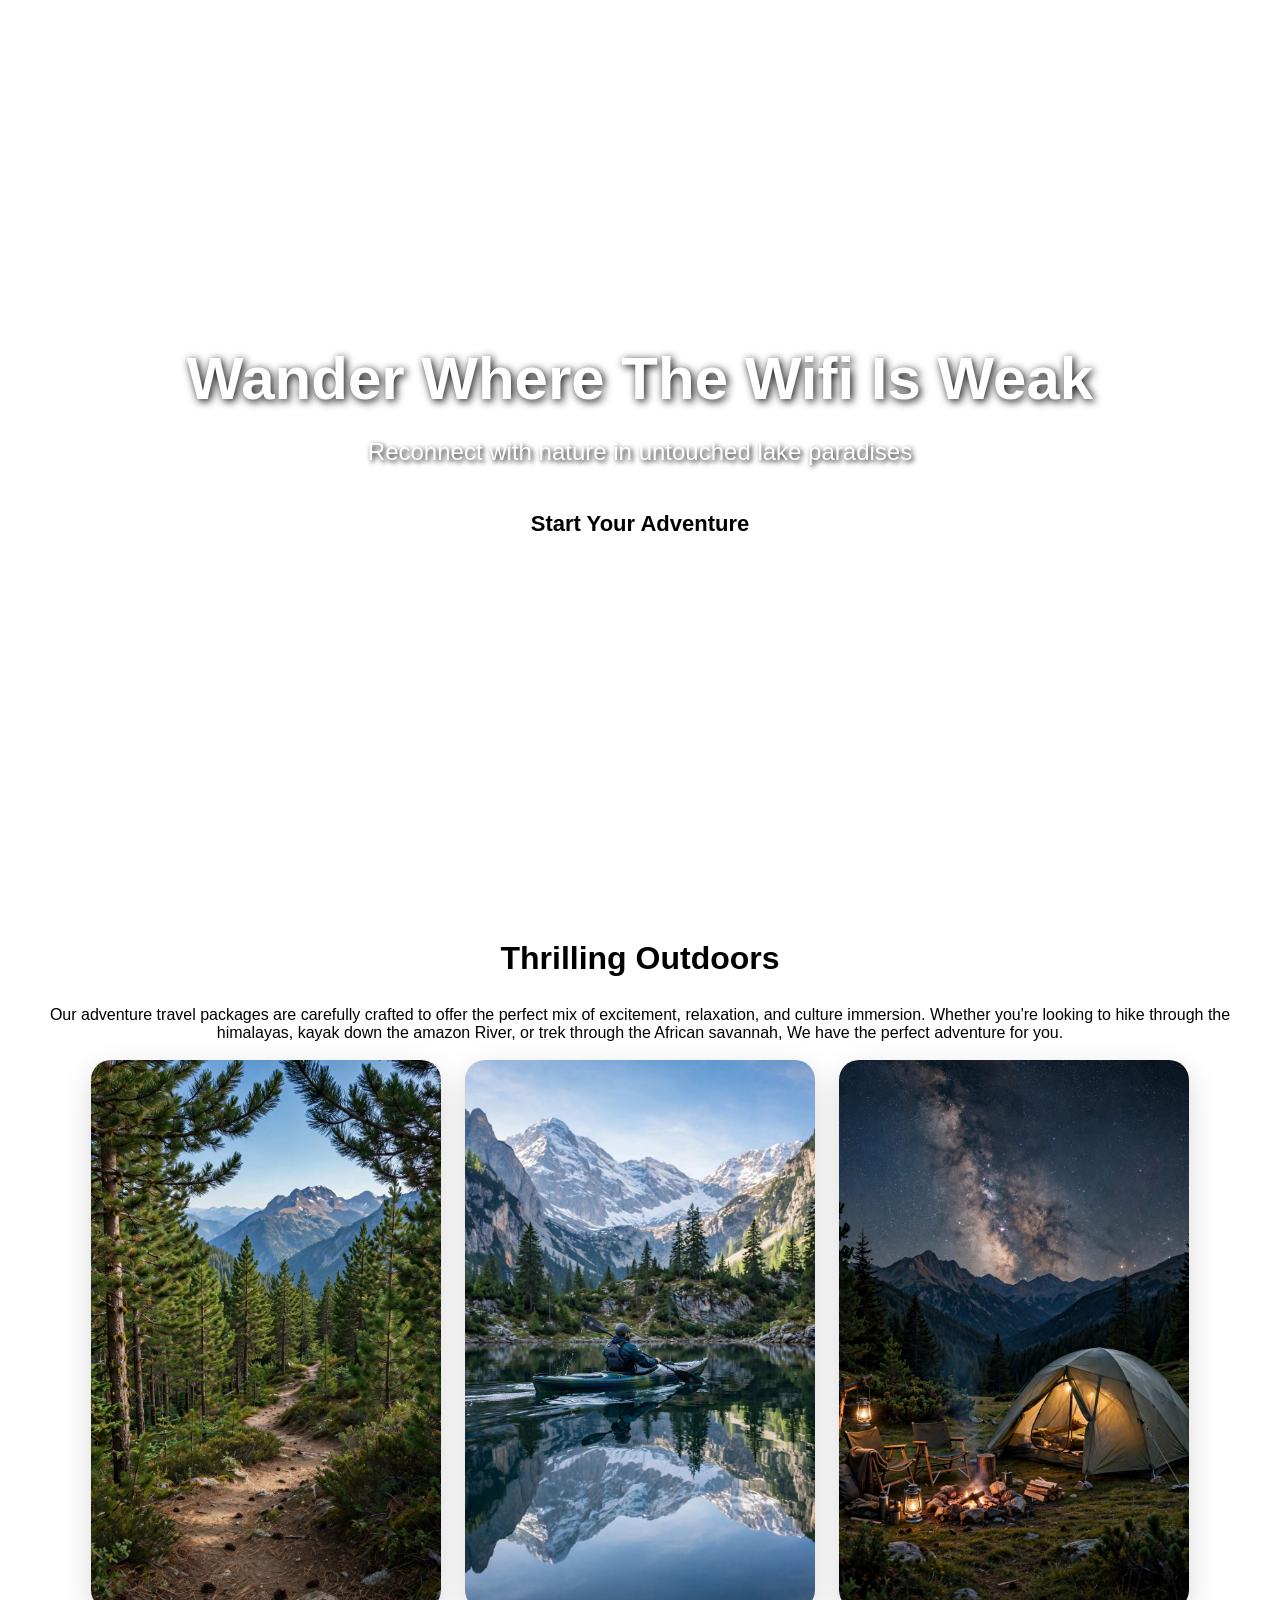
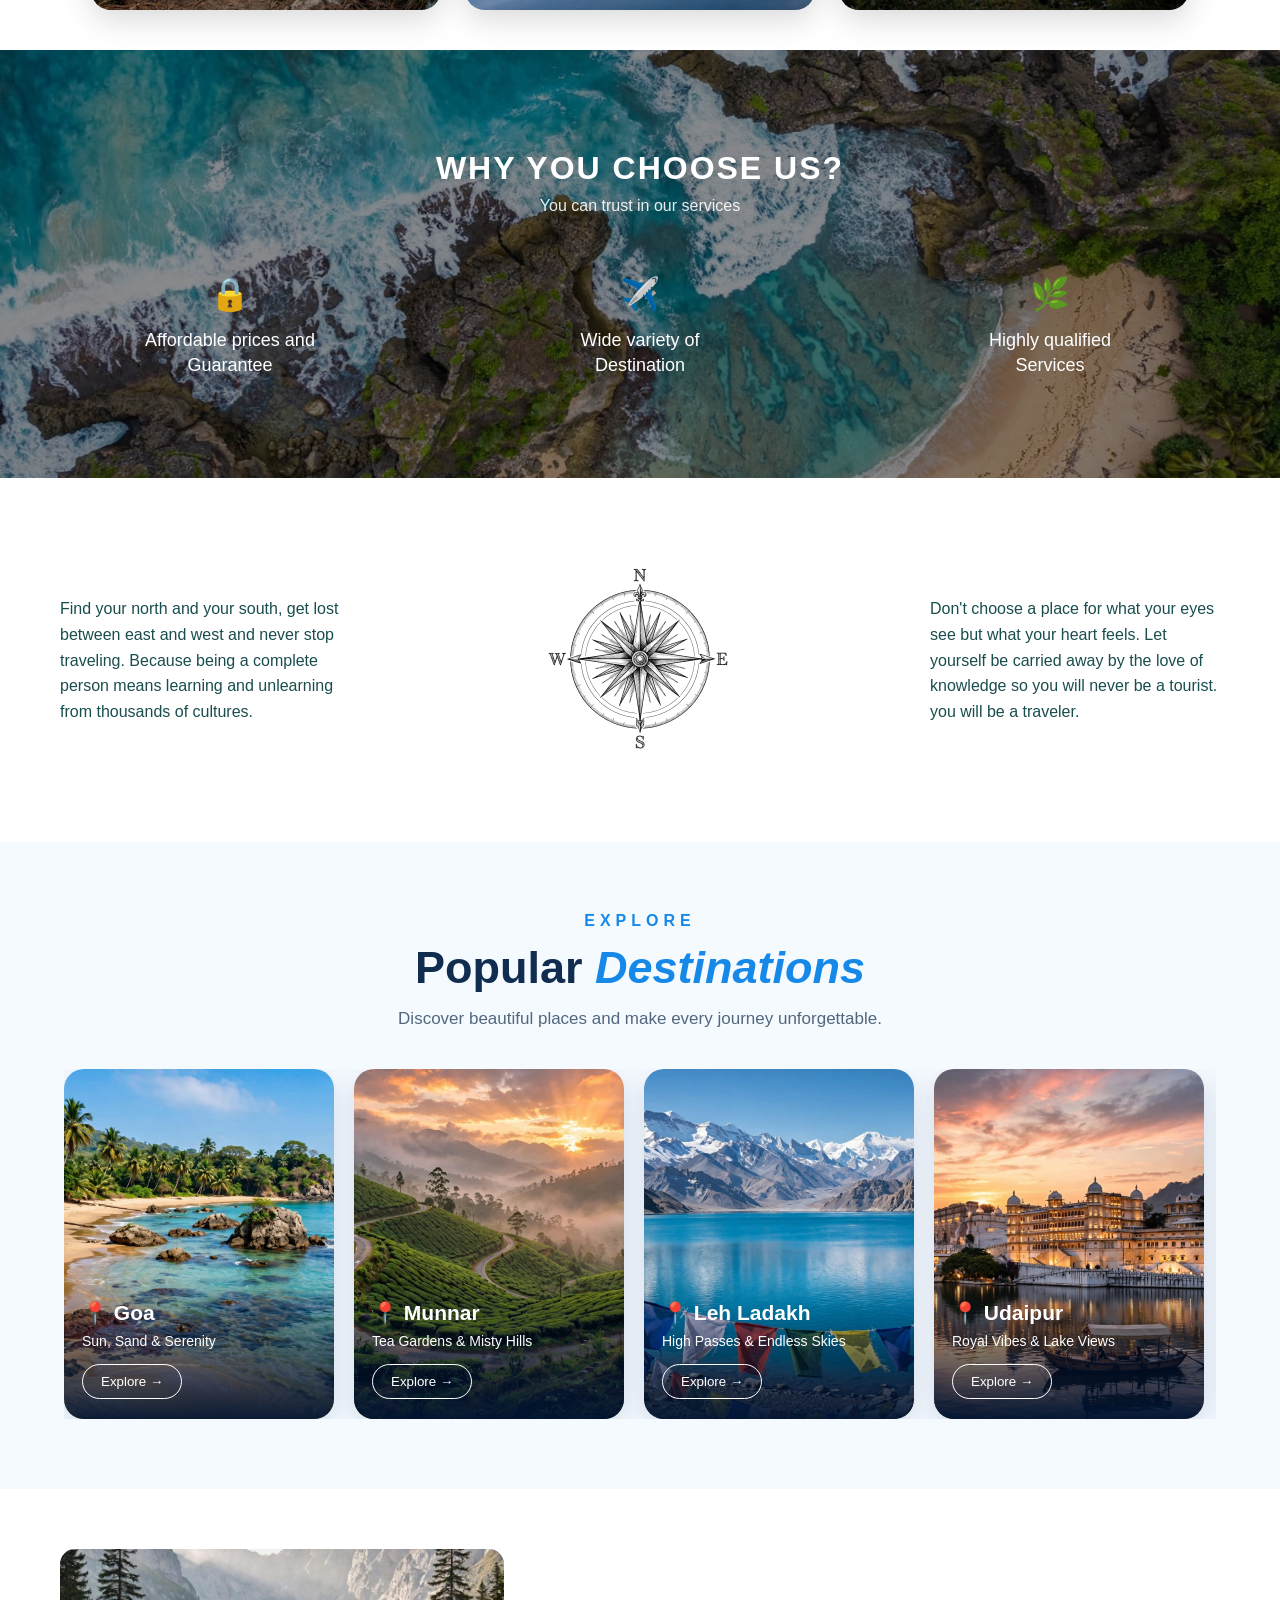
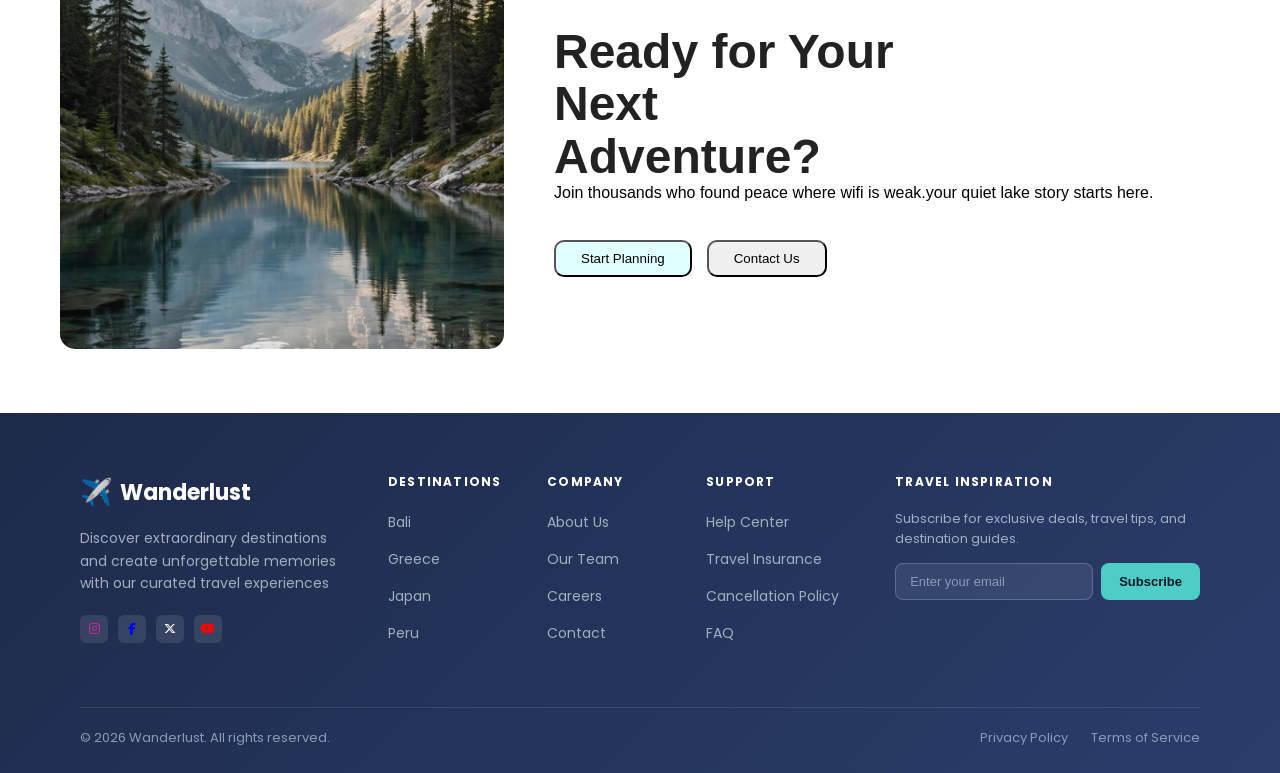
<file: index.html>
<!DOCTYPE html>
<html lang="en">
<head>
    <meta charset="UTF-8">
    <meta name="viewport" content="width=device-width, initial-scale=1.0">
    <title>Document</title>
    <link rel="stylesheet" href="./index.css">
    <link href="https://fonts.googleapis.com/css2?family=Poppins:wght@400;500;600;700&display=swap" rel="stylesheet">
    <link rel="stylesheet" href="https://cdnjs.cloudflare.com/ajax/libs/font-awesome/6.5.0/css/all.min.css">
</head>
<body>
  <!--first page-->
  <section class="hero">
    <nav class="navbar">
    <div class="logo">
    <span>જ⁀➴</span>
    <h1>Wanderlust <br> Travels</h1>
    </div>

    <div class="navlinks">
    <a href="#">Home</a>
    <a href="./project1destination.html">Destination</a>
    <a href="./project1about.html">About</a>
    <a href="./project1blog.html">Blog</a>
    <a href="./project1contact.html">Contact</a>
    </div>

    <div class="navright">
    <span class="search">⌕</span>
    <button>Login</button>
    </div>
    </nav>
    <video autoplay muted loop>
    <source src="./images/travelvideo.mp4">
    </video>
    <div class="herocontent">
    <h1>Wander Where The Wifi Is Weak</h1>
    <p>Reconnect with nature in untouched lake paradises</p>
    <button>Start Your Adventure</button>
    </div>
  </section>

<!--second page-->

    <div class="thrilling-outdoors">
  <h2>Thrilling Outdoors</h2>
  <p style="margin-top: 5px;text-align: center;">Our adventure travel packages are carefully crafted to offer the perfect mix of excitement, relaxation, and culture immersion. Whether you're looking to hike through the himalayas, kayak down the amazon River, or trek through the African savannah, We have the perfect adventure for you.</p>
  <br>
  <div class="cards-wrapper">
    
    <!-- 1 HIKING -->
    <div class="adventure-card">
      <img src="./images/hiking.jpg" alt="Hiking">
      <div class="overlay">
        <h3>Hiking Mountain Trail</h3>
        <p>8km • 4 Hours • Moderate</p>
        <button>View Trail</button>
      </div>
    </div>

    <!-- 2 KAYAKING -->
    <div class="adventure-card">
      <img src="./images/kayaking.jpg" alt="Kayaking">
      <div class="overlay">
        <h3>Kayaking Lake Tour</h3>
        <p>2 Hours • Guided • Equipment Included</p>
        <button>Book Now</button>
      </div>
    </div>

    <!-- 3 CAMPING -->
    <div class="adventure-card">
      <img src="./images/camping.jpg" alt="Camping">
      <div class="overlay">
        <h3>Camping Starry Night</h3>
        <p>Overnight • Campsite • Clear Skies</p>
        <button>Explore</button>
      </div>
    </div>

  </div>
</div>

<!--third page-->

    <section class="why-choose-us">
  <div class="overlay"></div>
  <div class="content">
    <h2>WHY YOU CHOOSE US?</h2>
    <p class="subtitle">You can trust in our services</p>

    <div class="features">
      <div class="feature-box">
        <div class="icon">🔒</div>
        <h3>Affordable prices and Guarantee</h3>
      </div>

      <div class="feature-box">
        <div class="icon">✈️</div>
        <h3>Wide variety of <br> Destination</h3>
      </div>

      <div class="feature-box">
        <div class="icon">🌿</div>
        <h3>Highly qualified <br> Services</h3>
      </div>
    </div>
  </div>
</section>

<!--fourth page-->
<section class="compass-section">
  <div class="compass-text left">
    <p>Find your north and your south, get lost between east and west and never stop traveling. Because being a complete person means learning and unlearning from thousands of cultures.</p>
  </div>

  <div class="compass-center">
    <img src="./images/compas.jpg" alt="compass" class="rotating-compass">
  </div>

  <div class="compass-text right">
    <p>Don't choose a place for what your eyes see but what your heart feels. Let yourself be carried away by the love of knowledge so you will never be a tourist. you will be a traveler.</p>
  </div>
</section>
  
<!--fifth page-->
    <section class="popular-destinations">
  <p class="small-title">EXPLORE</p>

  <h1>Popular <span>Destinations</span></h1>

  <p class="description">
    Discover beautiful places and make every journey
    unforgettable.
  </p>

  <div class="destination-slider">
    <div class="destination-track">

      <div class="destination-card">
        <img src="./images/goa.jpg" alt="Goa Beach">
        <div class="card-content">
          <h2>📍 Goa</h2>
          <p>Sun, Sand & Serenity</p>
          <button>Explore →</button>
        </div>
      </div>

      <div class="destination-card">
        <img src="./images/munnar1.jpg" alt="Munnar Hills">
        <div class="card-content">
          <h2>📍 Munnar</h2>
          <p>Tea Gardens & Misty Hills</p>
          <button>Explore →</button>
        </div>
      </div>

      <div class="destination-card">
        <img src="./images/ladakh.jpg" alt="Leh Ladakh">
        <div class="card-content">
          <h2>📍 Leh Ladakh</h2>
          <p>High Passes & Endless Skies</p>
          <button>Explore →</button>
        </div>
      </div>

      <div class="destination-card">
        <img src="./images/udaipur.jpg" alt="Udaipur">
        <div class="card-content">
          <h2>📍 Udaipur</h2>
          <p>Royal Vibes & Lake Views</p>
          <button>Explore →</button>
        </div>
      </div>

      <div class="destination-card">
        <img src="./images/kerala.jpg" alt="Kerala">
        <div class="card-content">
          <h2>📍 Kerala</h2>
          <p>Backwaters & Beautiful Trails</p>
          <button>Explore →</button>
        </div>
      </div>

      <!-- Duplicate cards-->

      <div class="destination-card">
        <img src="./images/goa.jpg" alt="Goa Beach">
        <div class="card-content">
          <h2>📍 Goa</h2>
          <p>Sun, Sand & Serenity</p>
          <button>Explore →</button>
        </div>
      </div>

      <div class="destination-card">
        <img src="./images/munnar1.jpg" alt="Munnar Hills">
        <div class="card-content">
          <h2>📍 Munnar</h2>
          <p>Tea Gardens & Misty Hills</p>
          <button>Explore →</button>
        </div>
      </div>

      <div class="destination-card">
        <img src="./images/ladakh.jpg" alt="Leh Ladakh">
        <div class="card-content">
          <h2>📍 Leh Ladakh</h2>
          <p>High Passes & Endless Skies</p>
          <button>Explore →</button>
        </div>
      </div>

      <div class="destination-card">
        <img src="./images/udaipur.jpg" alt="Udaipur">
        <div class="card-content">
          <h2>📍 Udaipur</h2>
          <p>Royal Vibes & Lake Views</p>
          <button>Explore →</button>
        </div>
      </div>

      <div class="destination-card">
        <img src="./images/kerala.jpg" alt="Kerala">
        <div class="card-content">
          <h2>📍 Kerala</h2>
          <p>Backwaters & Beautiful Trails</p>
          <button>Explore →</button>
        </div>
      </div>

    </div>
  </div>
</section>


    <!--sixth page-->

    <div class="container">
    <div class="leftimage">
      <img src="./images/ready.jpg">
    </div>
    <div class="rightside">
    <h1>Ready for Your <br> Next <br> Adventure?</h1>
    <p>Join thousands who found peace where wifi is weak.your quiet lake story starts here.</p><br>
    <div class="buttonparent">
    <button style="background-color:lightcyan;padding: 9px 25px;border-radius: 10px;">Start Planning</button>
    <button style="padding: 9px 25px;border-radius: 10px;">Contact Us</button>
    </div>
    </div>
    </div>

<!--footer section-->

      <footer class="wanderlust-footer">
      <div class="footer-container">
    
    <!-- Column 1: Logo & About -->
    <div class="footer-col about-col">
      <div class="footer-logo">
        <span class="logo-icon">✈️</span> Wanderlust
      </div>
      <p class="footer-desc">
        Discover extraordinary destinations and create unforgettable memories with our curated travel experiences
      </p>
      <div class="social-icons">
  <a href="#"><i class="fab fa-instagram"></i></a>
  <a href="#"><i class="fab fa-facebook-f"></i></a>
  <a href="#"><i class="fab fa-x-twitter"></i></a>
  <a href="#"><i class="fab fa-youtube"></i></a>
</div>
    </div>

    <!-- Column 2: Destinations -->
    <div class="footer-col">
      <h4>DESTINATIONS</h4>
      <ul>
        <li><a href="#">Bali</a></li>
        <li><a href="#">Greece</a></li>
        <li><a href="#">Japan</a></li>
        <li><a href="#">Peru</a></li>
      </ul>
    </div>

    <!-- Column 3: Company -->
    <div class="footer-col">
      <h4>COMPANY</h4>
      <ul>
        <li><a href="about.html">About Us</a></li>
        <li><a href="#">Our Team</a></li>
        <li><a href="#">Careers</a></li>
        <li><a href="contact.html">Contact</a></li>
      </ul>
    </div>

    <!-- Column 4: Support -->
    <div class="footer-col">
      <h4>SUPPORT</h4>
      <ul>
        <li><a href="#">Help Center</a></li>
        <li><a href="#">Travel Insurance</a></li>
        <li><a href="#">Cancellation Policy</a></li>
        <li><a href="#">FAQ</a></li>
      </ul>
    </div>

    <!-- Column 5: Travel Inspiration -->
    <div class="footer-col newsletter-col">
      <h4>TRAVEL INSPIRATION</h4>
      <p>Subscribe for exclusive deals, travel tips, and destination guides.</p>
      <div class="subscribe-box">
        <input type="email" placeholder="Enter your email">
        <button type="submit">Subscribe</button>
      </div>
    </div>

  </div>

  <div class="footer-bottom">
    <p>© 2026 Wanderlust. All rights reserved.</p>
    <div class="bottom-links">
      <a href="#">Privacy Policy</a>
      <a href="#">Terms of Service</a>
    </div>
  </div>
</footer>
</body>
</html>
</file>
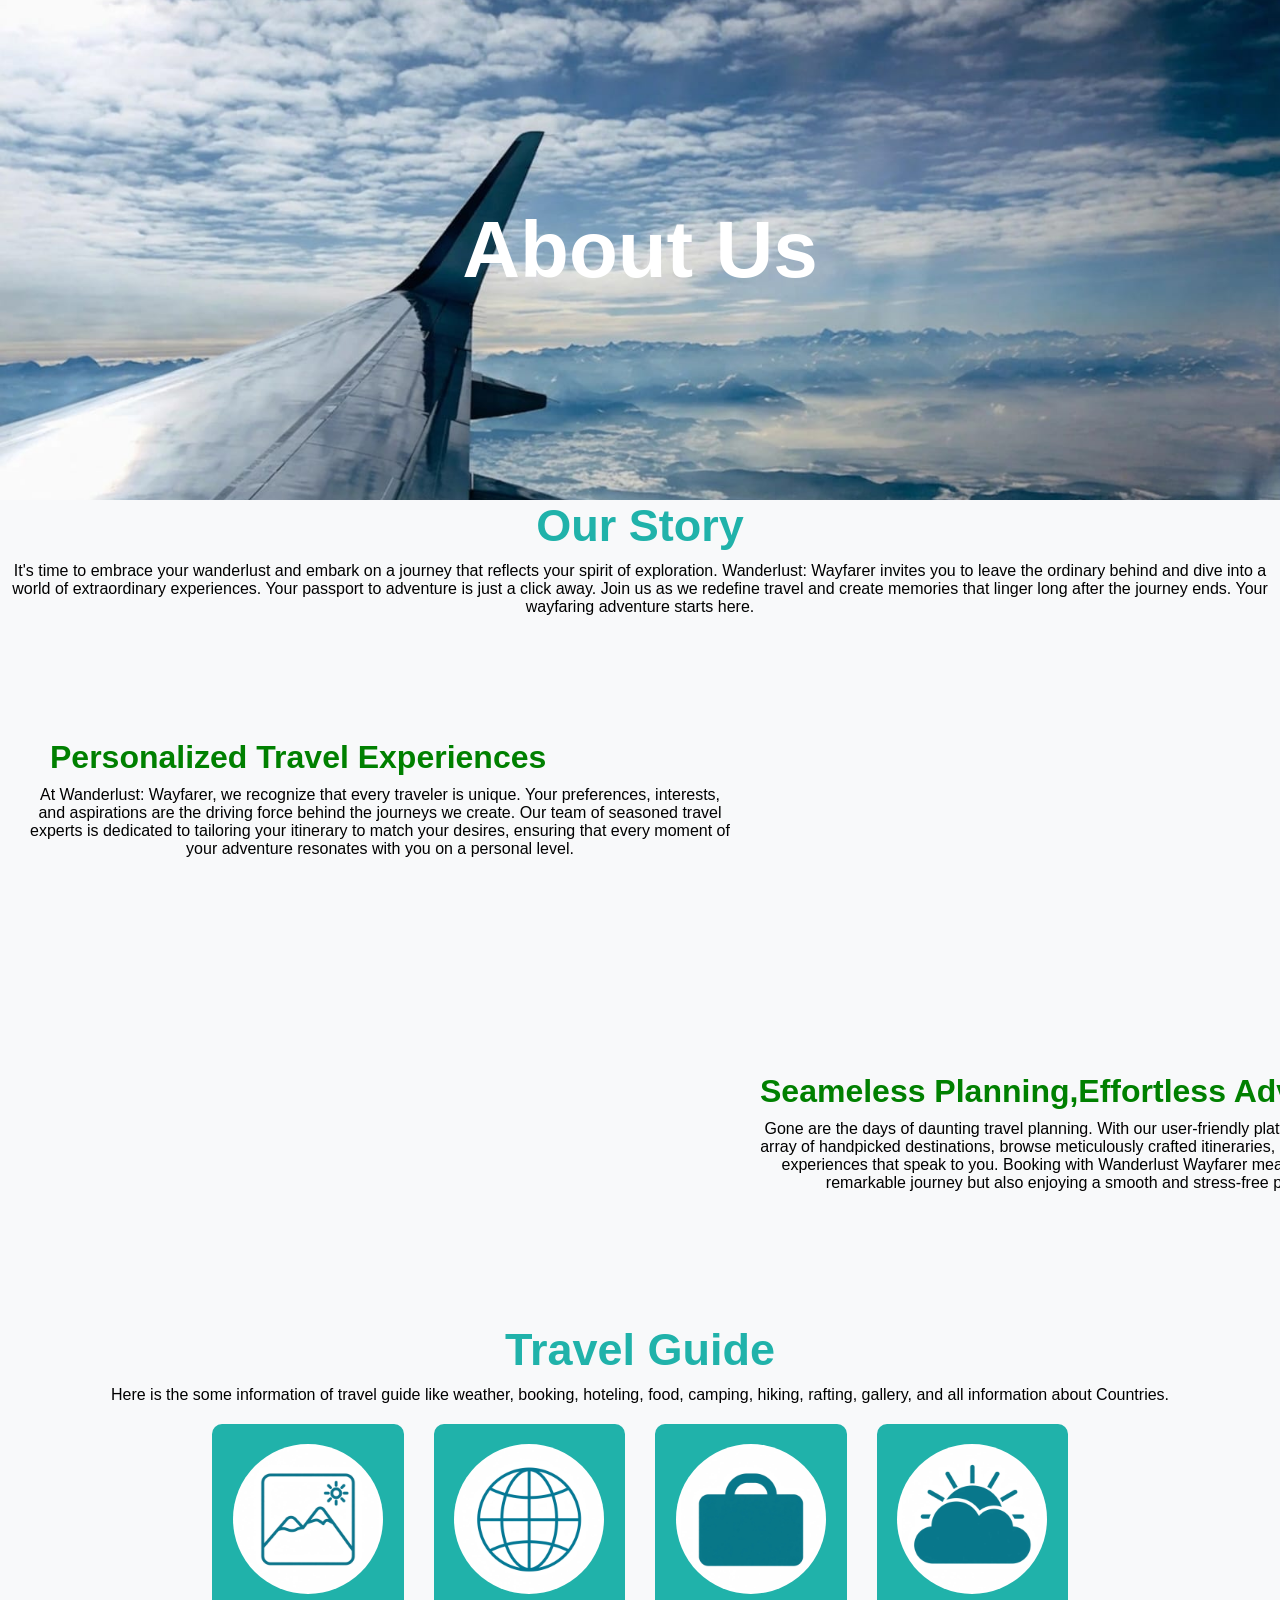
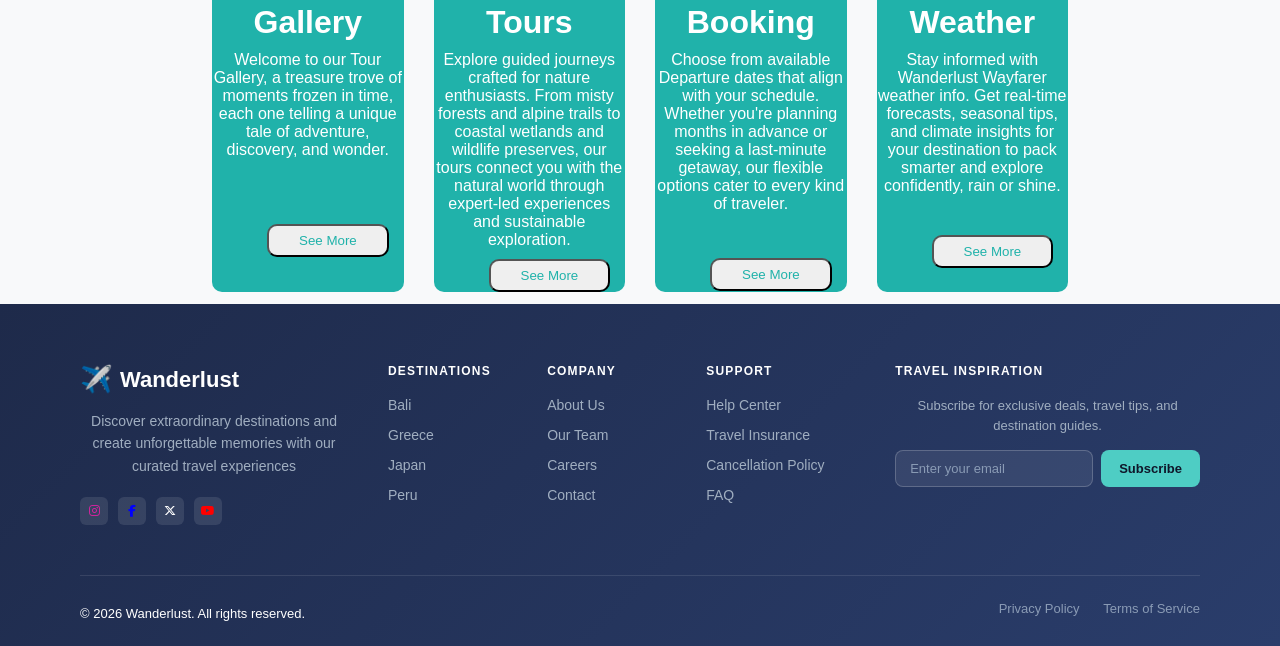
<file: project1about.html>
<!DOCTYPE html>
<html lang="en">
<head>
    <meta charset="UTF-8">
    <meta name="viewport" content="width=device-width, initial-scale=1.0">
    <title>Document</title>
    <link rel="stylesheet" href="./project1about.css">
    <link rel="stylesheet" href="https://cdnjs.cloudflare.com/ajax/libs/font-awesome/6.5.0/css/all.min.css">
</head>
<body>
    


<!--first page-->


    <div class="about">
    <h1 style="font-size: 80px;color: white;">About Us</h1>
    </div>
    
    <div class="about1">
    <h1 style="text-align: center;color: lightseagreen;font-size: 45px;">Our Story</h1>
    <p style="text-align: center;margin-top: 10px;color: black;">It's time to embrace your wanderlust and embark on a journey that reflects your spirit of exploration. Wanderlust: Wayfarer invites you to leave the ordinary behind and dive into a world of extraordinary experiences. Your passport to adventure is just a click away. Join us as we redefine travel and create memories that linger long after the journey ends. Your wayfaring adventure starts here.</p>
    </div>

    <div class="about1img">
    <div class="abouttxt">
    <h1 style="color: green;margin-left: 20px;">Personalized Travel Experiences</h1>
    <p style="color: black;">At Wanderlust: Wayfarer, we recognize that every traveler is unique. Your preferences, interests, and aspirations are the driving force behind the journeys we create. Our team of seasoned travel experts is dedicated to tailoring your itinerary to match your desires, ensuring that every moment of your adventure resonates with you on a personal level.</p>
    </div>
    <div class="image1">
    <video autoplay muted loop style="width: 700px;height: 300px;">
    <source src="./images/about1v.mp4">
    </video>
    </div>

    <div class="image2">
    <video autoplay muted loop style="width: 700px;height: 300px;">
    <source src="./images/about2v.mp4">
    </video>
    </div>
    <div class="abouttxt">
    <h1 style="color: green;">Seameless Planning,Effortless Adventure</h1>
    <p style="color: black;">Gone are the days of daunting travel planning. With our user-friendly platform, you can explore an array of handpicked destinations, browse meticulously crafted itineraries, and effortlessly select the experiences that speak to you. Booking with Wanderlust Wayfarer means not only securing a remarkable journey but also enjoying a smooth and stress-free planning process</p>
    </div>
    </div>
<!--page 2-->
    <div class="travel">
    <h1 style="text-align: center;color:lightseagreen;font-size: 45px;">Travel Guide</h1>
    <p style="text-align: center;color: black;">Here is the some information of travel guide like weather, booking, hoteling, food, camping, hiking, rafting, gallery, and all information about Countries.</p>
    <div class="boxes">
    <div class="box1">
    <div class="box1img"></div>
    <div class="box1content">   
    <h1>Gallery</h1>
    <p>Welcome to our Tour Gallery, a treasure trove of moments frozen in time, each one telling a unique tale of adventure, discovery, and wonder.</p>
    <button style="margin-top: 65px;">See More</button>
    </div>
    </div>
    <div class="box2">
    <div class="box2img"></div>
    <h1>Tours</h1>
    <p>Explore guided journeys crafted for nature enthusiasts. From misty forests and alpine trails to coastal wetlands and wildlife preserves, our tours connect you with the natural world through expert-led experiences and sustainable exploration.</p>
    <button style="margin-top: 10px;">See More</button>
    </div>
    <div class="box3">
    <div class="box3img"></div>
    <h1>Booking</h1>
    <p>Choose from available Departure dates that align with your schedule. Whether you're planning months in advance or seeking a last-minute getaway, our flexible options cater to every kind of traveler.</p>
    <button style="margin-top: 45px;">See More</button>
    </div>
    <div class="box4">
    <div class="box4img"></div>
    <h1>Weather</h1>
    <p>Stay informed with Wanderlust Wayfarer weather info. Get real-time forecasts, seasonal tips, and climate insights for your destination to pack smarter and explore confidently, rain or shine.</p>
    <button style="margin-top: 40px;">See More</button>
    </div>
    </div>
    </div>


<!--footer section-->

    <footer class="wanderlust-footer">
  <div class="footer-container">
    
    <!-- Column 1: Logo & About -->
    <div class="footer-col about-col">
      <div class="footer-logo">
        <span class="logo-icon">✈️</span> Wanderlust
      </div>
      <p class="footer-desc">
        Discover extraordinary destinations and create unforgettable memories with our curated travel experiences
      </p>
      <div class="social-icons">
  <a href="#"><i class="fab fa-instagram"></i></a>
  <a href="#"><i class="fab fa-facebook-f"></i></a>
  <a href="#"><i class="fab fa-x-twitter"></i></a>
  <a href="#"><i class="fab fa-youtube"></i></a>
</div>
    </div>

    <!-- Column 2: Destinations -->
    <div class="footer-col">
      <h4>DESTINATIONS</h4>
      <ul>
        <li><a href="#">Bali</a></li>
        <li><a href="#">Greece</a></li>
        <li><a href="#">Japan</a></li>
        <li><a href="#">Peru</a></li>
      </ul>
    </div>

    <!-- Column 3: Company -->
    <div class="footer-col">
      <h4>COMPANY</h4>
      <ul>
        <li><a href="about.html">About Us</a></li>
        <li><a href="#">Our Team</a></li>
        <li><a href="#">Careers</a></li>
        <li><a href="contact.html">Contact</a></li>
      </ul>
    </div>

    <!-- Column 4: Support -->
    <div class="footer-col">
      <h4>SUPPORT</h4>
      <ul>
        <li><a href="#">Help Center</a></li>
        <li><a href="#">Travel Insurance</a></li>
        <li><a href="#">Cancellation Policy</a></li>
        <li><a href="#">FAQ</a></li>
      </ul>
    </div>

    <!-- Column 5: Travel Inspiration -->
    <div class="footer-col newsletter-col">
      <h4>TRAVEL INSPIRATION</h4>
      <p>Subscribe for exclusive deals, travel tips, and destination guides.</p>
      <div class="subscribe-box">
        <input type="email" placeholder="Enter your email">
        <button type="submit">Subscribe</button>
      </div>
    </div>

  </div>

  <div class="footer-bottom">
    <p>© 2026 Wanderlust. All rights reserved.</p>
    <div class="bottom-links">
      <a href="#">Privacy Policy</a>
      <a href="#">Terms of Service</a>
    </div>
  </div>
</footer>

   </body>
   </html>
</file>
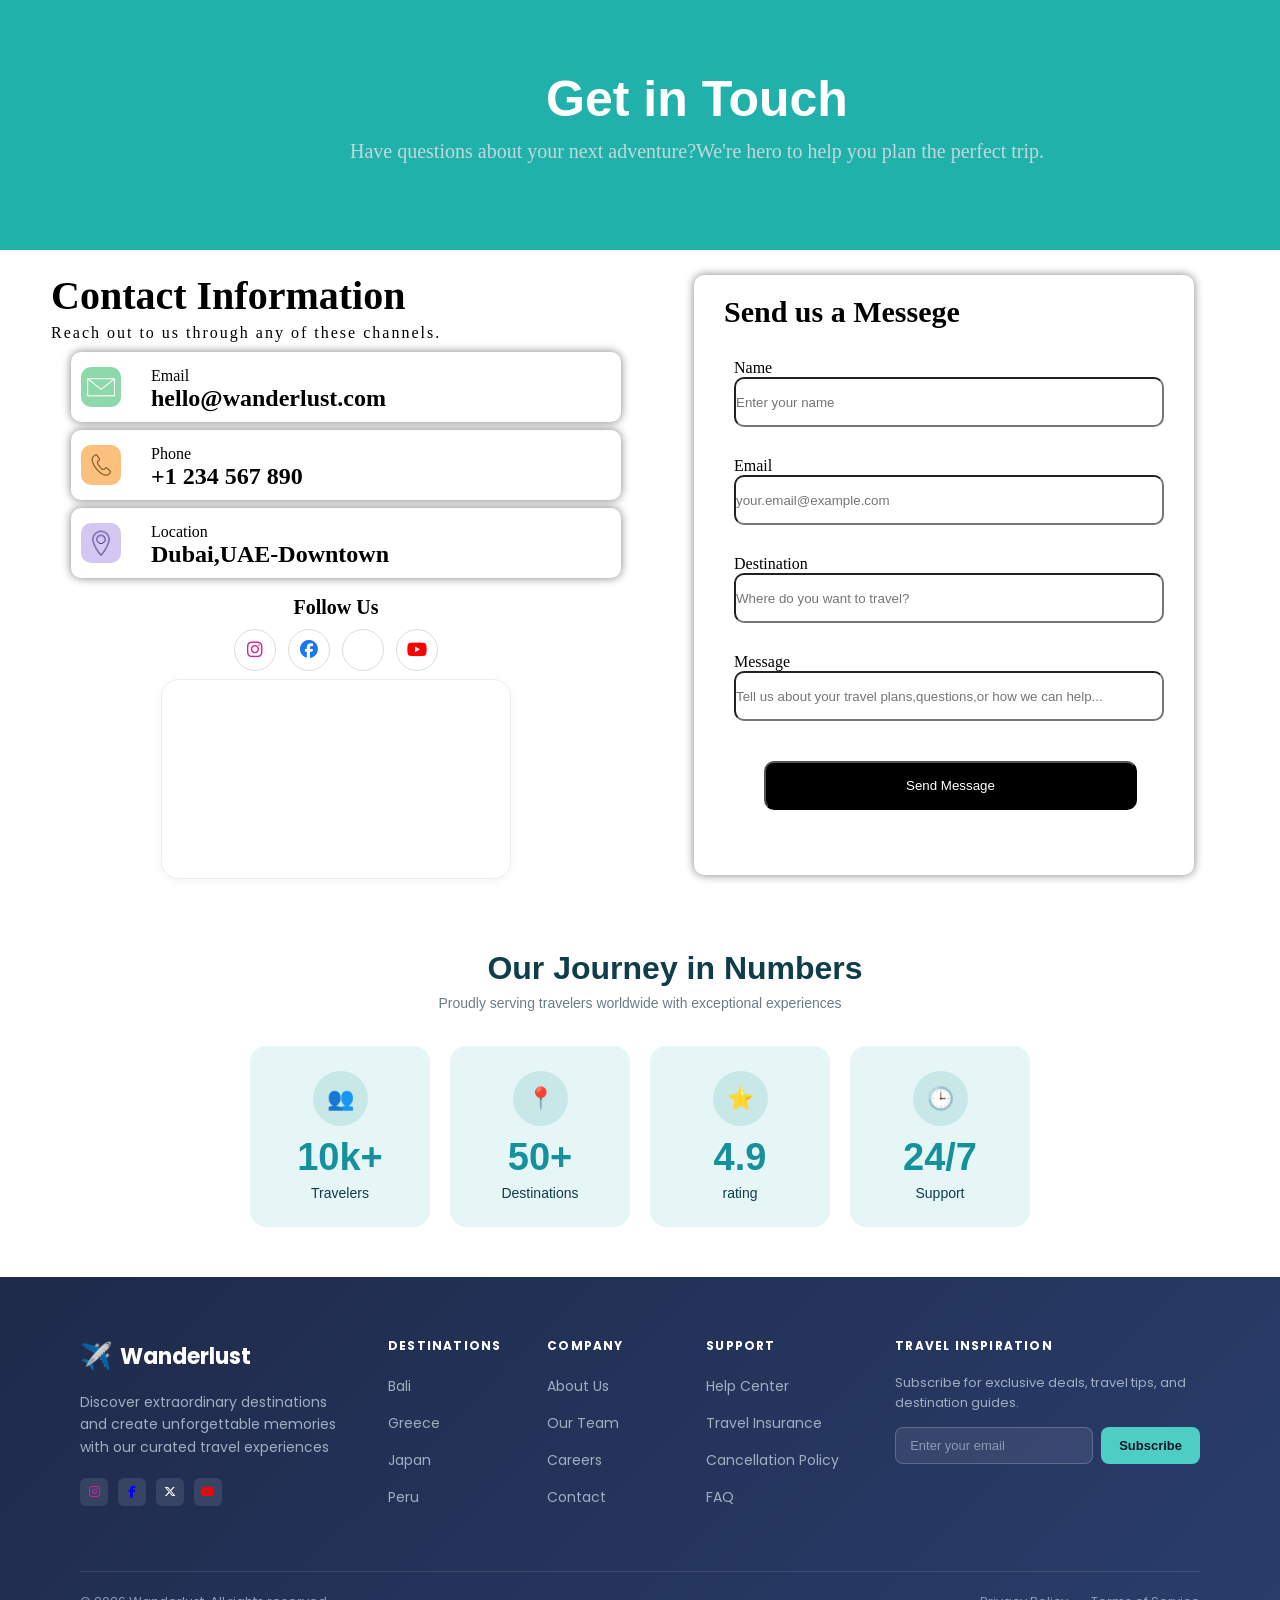
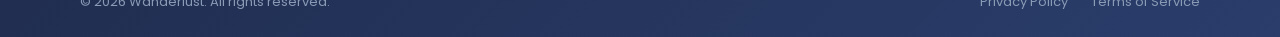
<file: project1contact.html>
<!DOCTYPE html>
<html lang="en">
<head>
    <meta charset="UTF-8">
    <meta name="viewport" content="width=device-width, initial-scale=1.0">
    <title>Document</title>
    <link rel="stylesheet" href="./project1contact.css">
    <link href="https://fonts.googleapis.com/css2?family=Poppins:wght@400;500;600;700&display=swap" rel="stylesheet">
    <link rel="stylesheet" href="https://cdnjs.cloudflare.com/ajax/libs/font-awesome/6.5.0/css/all.min.css">
</head>
<body>
    <!--first page-->
    <div class="firstbox">
      <div class="content">
      <h1>Get in Touch</h1>
      <p>Have questions about your next adventure?We're hero to help you plan the perfect trip.</p>
    </div>
    </div>
    <div id="container4" class="container4">
    <div class="intro">
    <h1 style="font-size: 40px;">Contact Information</h1>
    <p style="margin-left: 0;margin-top: 5px;letter-spacing: 2px;">Reach out to us through any of these channels.</p>
    <div class="left">
    <div class="email">
    <div class="emailimg">
    <p style="margin-top: 15px;">Email</p>
    <h2>hello@wanderlust.com</h2>
    </div>
    </div>
    <div class="phone">
    <div class="phoneimg">
    <p style="margin-top: 15px;">Phone</p>
    <h2 style="white-space: nowrap;">+1 234 567 890</h2>
    </div>
    </div>
    <div class="location">
    <div class="locationimg">
    <p style="margin-top: 15px;">Location</p>
    <h2 style="white-space: nowrap;">Dubai,UAE-Downtown</h2>
    </div>
    </div>  
    <div class="follow">
    <h3>Follow Us</h3>
    <div class="socialicons">
    <a href="https://instagram.com"target="_blank"><i class="fab fa-instagram"></i></a>
    <a href="https://facebook.com"target="_blank"><i class="fab fa-facebook"></i></a>
    <a href="#" target="_blank"><i class="fab fa-x-twitter"></i></a>
    <a href="#" target="_blank" style="color: red;"><i class="fab fa-youtube"></i></a>
    </div>
    </div>
    <div class="map-box">
    <iframe src="https://www.google.com/maps/embed?pb=!1m18!1m12!1m3!1d3609.456!2d55.2708!3d25.2048!2m3!1f0!2f0!3f0!3m2!1i1024!2i768!4f13.1!3m3!1m2!1s0x3e5f43348a67e24b%3A0xff45e502e1ceb7e2!2sDowntown%20Dubai%20-%20Dubai!5e0!3m2!1sen!2sae!4v1700000000000" width="100%" height="220" style="border:0; border-radius:12px;" allowfullscreen="" loading="lazy" referrerpolicy="no-referrer-when-downgrade"></iframe>
    </div>
    </div>
    </div>
    <div class="contact">
    <h3 style="font-size: 30px;margin-top: 20px;margin-left: 30px;">Send us a Messege</h3>
    <label for="uname">Name</label><br>
    <input type="text" id="uname" name="uname" placeholder="Enter your name"><br>
    <label for="ename">Email</label><br>
    <input type="text" id="ename" name="ename" placeholder="your.email@example.com"><br>
    <label for="ename">Destination</label><br>
    <input type="text" id="ename" name="ename" placeholder="Where do you want to travel?"><br>
    <label for="ename">Message</label><br>
    <input type="text" id="ename" name="ename" placeholder="Tell us about your travel plans,questions,or how we can help..."><br>
    <button style="padding:15px 140px;border-radius: 10px;background-color: black;color: white;cursor: pointer;">Send Message</button>
    </div>
    </div>
<!--page 2-->
    <section class="journey-numbers">
  <h2>Our Journey in Numbers</h2>
  <p class="subtitle">Proudly serving travelers worldwide with exceptional experiences</p>

  <div class="numbers-container">
    <div class="number-box">
      <div class="icon-circle">👥</div>
      <h3>10k+</h3>
      <span>Travelers</span>
    </div>

    <div class="number-box">
      <div class="icon-circle">📍</div>
      <h3>50+</h3>
      <span>Destinations</span>
    </div>

    <div class="number-box">
      <div class="icon-circle">⭐</div>
      <h3>4.9</h3>
      <span>rating</span>
    </div>

    <div class="number-box">
      <div class="icon-circle">🕒</div>
      <h3>24/7</h3>
      <span>Support</span>
    </div>
  </div>
</section>
    
<!--footer section-->

    <footer class="wanderlust-footer">
    <div class="footer-container">
    
    <!-- Column 1: Logo & About -->
    <div class="footer-col about-col">
      <div class="footer-logo">
        <span class="logo-icon">✈️</span> Wanderlust
      </div>
      <p class="footer-desc">
        Discover extraordinary destinations and create unforgettable memories with our curated travel experiences
      </p>
      <div class="social-icons">
  <a href="#"><i class="fab fa-instagram"></i></a>
  <a href="#"><i class="fab fa-facebook-f"></i></a>
  <a href="#"><i class="fab fa-x-twitter"></i></a>
  <a href="#"><i class="fab fa-youtube"></i></a>
</div>
    </div>

    <!-- Column 2: Destinations -->
    <div class="footer-col">
      <h4>DESTINATIONS</h4>
      <ul>
        <li><a href="#">Bali</a></li>
        <li><a href="#">Greece</a></li>
        <li><a href="#">Japan</a></li>
        <li><a href="#">Peru</a></li>
      </ul>
    </div>

    <!-- Column 3: Company -->
    <div class="footer-col">
      <h4>COMPANY</h4>
      <ul>
        <li><a href="about.html">About Us</a></li>
        <li><a href="#">Our Team</a></li>
        <li><a href="#">Careers</a></li>
        <li><a href="contact.html">Contact</a></li>
      </ul>
    </div>

    <!-- Column 4: Support -->
    <div class="footer-col">
      <h4>SUPPORT</h4>
      <ul>
        <li><a href="#">Help Center</a></li>
        <li><a href="#">Travel Insurance</a></li>
        <li><a href="#">Cancellation Policy</a></li>
        <li><a href="#">FAQ</a></li>
      </ul>
    </div>

    <!-- Column 5: Travel Inspiration -->
    <div class="footer-col newsletter-col">
      <h4>TRAVEL INSPIRATION</h4>
      <p>Subscribe for exclusive deals, travel tips, and destination guides.</p>
      <div class="subscribe-box">
        <input type="email" placeholder="Enter your email">
        <button type="submit">Subscribe</button>
      </div>
    </div>

  </div>

  <div class="footer-bottom">
    <p>© 2026 Wanderlust. All rights reserved.</p>
    <div class="bottom-links">
      <a href="#">Privacy Policy</a>
      <a href="#">Terms of Service</a>
    </div>
  </div>
</footer>
</body>
</html>
</file>
<file: index.css>
*{
    margin: 0;
    padding: 0;
    box-sizing: border-box;
}
body {
    font-family: Arial, sans-serif;
}
.hero {
    position: relative;
    width: 100%;
    height: 100vh;
    overflow: hidden;
}
.hero video {
    width: 100%;
    height: 100%;
    object-fit: cover;
}
.navbar {
    position:fixed;
    top:0;
    left: 3%;
    width: 94%;
    z-index: 1000;

    display: flex;
    align-items: center;
    justify-content: space-between;

    padding: 8px 35px;

    background: rgba(255, 255, 255, 0.25);
    backdrop-filter: blur(10px);

    border: 1px solid rgba(255, 255, 255, 0.5);
    border-radius: 15px;
}
.logo {
    display: flex;
    align-items: center;
    gap: 10px;
    color: white;
    background: transparent;
    flex-shrink: 0;
   
}
.logo span {
    position: static;
    margin: 0;
    padding: 0;
    font-size: 40px;
    background: transparent;
}
.navlinks {
    display: flex;
    gap: 25px;
}
.navlinks a {
    color: white;
    text-decoration: none;
    font-size: 17px;
    font-weight: bold;
}
.navright {
    display: flex;
    align-items: center;
    gap: 20px;
}
.search {
    color: white;
    font-size: 35px;
    background: transparent;
}
.navright button {
    padding: 12px 28px;
    border: 1px solid white;
    border-radius: 25px;
    background: transparent;
    color: white;
    font-size: 16px;
}
.herocontent {
    position: absolute;
    top: 50%;
    left: 50%;

    transform: translate(-50%, -50%);

    text-align: center;
    color: white;
    z-index: 5;
    width: 90%;
}
.herocontent h1 {
    font-size: 60px;
    font-weight: bold;
    text-shadow: 2px 2px 8px black;
}
.herocontent p {
    font-size: 24px;
    margin: 25px 0;
    text-shadow: 2px 2px 5px black;
}
.herocontent button {
    padding: 20px 80px;
    border: none;
    border-radius: 20px;
    background: white;
    color: black;
    font-size: 22px;
    font-weight: bold;
    cursor: pointer;
}


@media (max-width: 768px) {
  .navright, .search {
    display: none ;
  }
  .navbar {
    flex-direction: column ;
    align-items: flex-start ;
    padding: 10px 15px ;
    height: auto ;
    gap: 8px;
  }
  .logo {
    width: 100% ;
  }
  .navlinks {
    width: 100% ;
    display: flex ;
    justify-content:flex-start ;
    gap:0px ;
  }
  .navlinks a {
    font-size: 13px ;
    white-space: nowrap ;
  }
}

@media (max-width: 480px) {
  .navlinks a {
    font-size: 11px ;
  }
  .logo h1 {
    font-size: 18px ;
  }
}

.thrilling-outdoors{
  padding:40px;
  font-family: sans-serif;
  display: flex;
  flex-direction: column;
  align-items: center;

}
.thrilling-outdoors h2{
  font-size:32px;
  margin-bottom:24px;
  font-weight:700;
}

.cards-wrapper{
  display:flex;
  gap:24px;
  flex-wrap:wrap;
}

.adventure-card{
  position:relative;
  width:350px;
  height:550px; 
  border-radius:20px;
  overflow:hidden;
  cursor:pointer;
  box-shadow: 0 10px 30px rgba(0,0,0,0.15);
}

.adventure-card img{
  width:100%;
  height:100%;
  object-fit:cover;
  transition: transform 0.5s ease;
}


.adventure-card .overlay{
  position:absolute;
  bottom:0;
  left:0;
  width:100%;
  height:100%;
  background: linear-gradient(to top, rgba(0,0,0,0.85) 0%, rgba(0,0,0,0.2) 60%, transparent 100%);
  color:white;
  padding:24px;
  display:flex;
  flex-direction:column;
  justify-content:flex-end;
  opacity:0;
  transform: translateY(30px);
  transition: all 0.4s ease;
}

.adventure-card .overlay h3{
  font-size:22px;
  margin-bottom:8px;
}
.adventure-card .overlay p{
  font-size:14px;
  opacity:0.9;
  margin-bottom:16px;
}
.adventure-card .overlay button{
  width:fit-content;
  padding:8px 18px;
  border:none;
  border-radius:20px;
  background:white;
  color:black;
  font-weight:600;
  cursor:pointer;
}

.adventure-card:hover .overlay{
  opacity:1;
  transform: translateY(0);
}
.adventure-card:hover img{
  transform: scale(1.1);
}
.container{
    display: flex;
    align-items: center;
    gap: 50px;
    padding: 60px;
}
.leftimage{
  width: 40%;

}
.leftimage img{
     width: 100%;
     height: 400px;
     object-fit: cover;
     border-radius: 15px;
}
.rightside{
  width: 60%;
}
.rightside h1{
  font-size: 48px;
  color: #222;
  line-height: 1.1;
}
.buttonparent{
  display: flex;
  gap: 15px;
  margin-top: 20px;
}
nav{
    width: 100%;
    background-color:rgba(0,0,0,0.3);
    padding: 20px;
    position: absolute;
    top: 0;
    left: 0;
    display: flex;
    flex-direction: row;
    justify-content: right;
    /*align-items: right;*/
    /*position: sticky;
    top: 0;*/
}
nav a{
    text-decoration: none;
    color:black;
    margin-left: 40px;
    margin-top: 10px;
}
nav span{
    color: white;
    padding:7px 15px;
    border-radius: 10px;
    background-color: lightseagreen;
    margin-left: 50px;
    cursor: pointer;
}
nav h2{
    color:#E6F7FF;
    font-family: Arial, Helvetica, sans-serif;
    position: absolute;
    margin-right: 1200px;
    /*position: static;*/
    margin-right:1190px;
    white-space: nowrap;
    
}

.container button:hover{
    cursor: pointer;
}
nav a:hover{
    border-bottom: 3px solid black;
}

.popular-destinations {
  padding: 70px 5%;
  text-align: center;
  background: #f5faff;
  overflow: hidden;
}

.small-title {
  color: #1688e8;
  font-weight: bold;
  letter-spacing: 5px;
  margin-bottom: 12px;
}

.popular-destinations h1 {
  font-size: 45px;
  color: #102d50;
  margin-bottom: 15px;
}

.popular-destinations h1 span {
  color: #1688e8;
  font-style: italic;
}

.description {
  color: #52677e;
  font-size: 17px;
  margin-bottom: 40px;
}

.destination-slider {
  width: 100%;
  overflow: hidden;
}

.destination-track {
  display: flex;
  gap: 20px;
  width: max-content;
  animation: slide 35s linear infinite;
}

.destination-slider:hover .destination-track {
  animation-play-state: paused;
}

.destination-card {
  position: relative;
  width: 270px;
  height: 350px;
  border-radius: 20px;
  overflow: hidden;
  flex-shrink: 0;
  box-shadow: 0 8px 25px rgba(0, 50, 100, 0.15);
  transition: transform 0.4s ease;
}

.destination-card:hover {
  transform: translateY(-12px);
}

.destination-card img {
  width: 100%;
  height: 100%;
  object-fit: cover;
  transition: transform 0.5s ease;
}

.destination-card:hover img {
  transform: scale(1.12);
}

.card-content {
  position: absolute;
  bottom: 0;
  width: 100%;
  padding: 25px 18px 20px;
  text-align: left;
  color: white;
  background: linear-gradient(
    transparent,
    rgba(0, 20, 50, 0.95)
  );
}

.card-content h2 {
  font-size: 21px;
  margin-bottom: 8px;
}

.card-content p {
  font-size: 14px;
  margin-bottom: 15px;
}

.card-content button {
  padding: 9px 18px;
  border: 1px solid white;
  border-radius: 20px;
  background: transparent;
  color: white;
  cursor: pointer;
  transition: 0.3s;
}

.card-content button:hover {
  background: white;
  color: #102d50;
}

@keyframes slide {
  from {
    transform: translateX(0);
  }

  to {
    transform: translateX(calc(-50% - 10px));
  }
}


.fa-instagram{
    color: #d6249f;
}
.fa-facebook-f{
    color:blue;
}
.fa-x-twitter{
    color:white;
}
.fa-youtube{
    color: red;
}

.compass-section{
  display: flex;
  justify-content: space-between;
  align-items: center;
  padding: 80px 60px;
  background: #fff;
}
.compass-text{
  width: 25%;
  color: #1a4d4e;
  font-size: 16px;
  line-height: 1.6;
}
.rotating-compass{
  width: 200px;
  height: 200px;
  animation: rotateCompass 8s linear infinite; 
}
@keyframes rotateCompass{
  from { transform: rotate(0deg); }
  to { transform: rotate(360deg); }
}

.why-choose-us{
  position: relative;
  background-image: url("./images/beach.jpg"); 
  background-size: cover;
  background-position: center;
  padding: 100px 40px;
  color: #fff;
  text-align: center;
}

.why-choose-us .overlay{
  position: absolute;
  top: 0; left: 0;
  width: 100%; height: 100%;
  background: rgba(0,0,0,0.45); 
  z-index: 1;
}

.why-choose-us .content{
  position: relative;
  z-index: 2;
}

.why-choose-us h2{
  font-size: 32px;
  letter-spacing: 2px;
  font-weight: 600;
  margin-bottom: 10px;
}

.why-choose-us .subtitle{
  font-size: 16px;
  opacity: 0.9;
  margin-bottom: 60px;
}

.features{
  display: flex;
  justify-content: space-around;
  gap: 30px;
  flex-wrap: wrap;
}

.feature-box{
  width: 250px;
}

.feature-box .icon{
  font-size: 32px;
  margin-bottom: 15px;
}

.feature-box h3{
  font-size: 18px;
  font-weight: 500;
  line-height: 1.4;
}

/*footer section*/
.wanderlust-footer {
  background: linear-gradient(135deg, #1e2a4a 0%, #2a3d6b 100%);
  color: #ffffff;
  padding: 60px 80px 25px 80px;
  font-family: 'Poppins', sans-serif;
}

.footer-container {
  display: grid;
  grid-template-columns: 1.8fr 0.8fr 0.8fr 1fr 1.5fr;
  gap: 40px;
  max-width: 1400px;
  margin: 0 auto;
}

.footer-logo {
  font-size: 22px;
  font-weight: 700;
  margin-bottom: 15px;
  display: flex;
  align-items: center;
  gap: 8px;
}

.logo-icon {
  font-size: 26px;
}

.footer-desc {
  color: #a0aec0;
  font-size: 14px;
  line-height: 1.6;
  margin-bottom: 20px;
  max-width: 280px;
}

.social-icons {
  display: flex;
  gap: 10px;
}

.social-icons a {
  width: 28px;
  height: 28px;
  background: rgba(255,255,255,0.1);
  border-radius: 6px;
  display: flex;
  align-items: center;
  justify-content: center;
  color: #fff;
  text-decoration: none;
  font-size: 12px;
}

.footer-col h4 {
  font-size: 12px;
  font-weight: 700;
  letter-spacing: 1.2px;
  margin-bottom: 18px;
  color: #ffffff;
}

.footer-col ul {
  list-style: none;
  padding: 0;
}

.footer-col ul li {
  margin-bottom: 12px;
}

.footer-col ul li a {
  color: #a0aec0;
  text-decoration: none;
  font-size: 14px;
  transition: 0.3s;
}

.footer-col ul li a:hover {
  color: #ffffff;
}

.newsletter-col p {
  color: #a0aec0;
  font-size: 13px;
  line-height: 1.5;
  margin-bottom: 15px;
}

.subscribe-box {
  display: flex;
  gap: 8px;
}

.subscribe-box input {
  flex: 1;
  padding: 10px 14px;
  background: rgba(255,255,255,0.08);
  border: 1px solid rgba(255,255,255,0.2);
  border-radius: 8px;
  color: white;
  outline: none;
  font-size: 13px;
}

.subscribe-box input::placeholder {
  color: #8a9bb5;
}

.subscribe-box button {
  background: #4ecdc4;
  color: #0f172a;
  border: none;
  padding: 10px 18px;
  border-radius: 8px;
  font-weight: 600;
  font-size: 13px;
  cursor: pointer;
  transition: 0.3s;
}

.subscribe-box button:hover {
  background: #3dbbb3;
}

.footer-bottom {
  margin-top: 50px;
  padding-top: 20px;
  border-top: 1px solid rgba(255,255,255,0.1);
  display: flex;
  justify-content: space-between;
  align-items: center;
  font-size: 13px;
  color: #8a9bb5;
}

.footer-bottom .bottom-links a {
  color: #8a9bb5;
  text-decoration: none;
  margin-left: 20px;
}

.footer-bottom .bottom-links a:hover {
  color: white;
}

/* Mobile responsive */
@media (max-width: 900px) {
  .footer-container {
    grid-template-columns: 1fr 1fr;
  }
  .wanderlust-footer{
    padding: 40px 20px;
  }
}
</file>
<file: project1about.css>
*{
    margin: 0;
    padding: 0;
    box-sizing: border-box;
}
.about{
    height: 500px;
    width: 100%;
    background-image: url(./images/about.jpg);
    background-repeat: no-repeat;
    background-size: cover;
    background-position: center;

    display: flex;
    justify-content: center;
    align-items: center;
}
.about1img{
    display: grid;
    grid-template-columns:1fr 1fr;
    gap: 30px;
    align-items: center;
    padding: 30px;
    
}

/*.image1video{
    width: 100%;
    height: 400px;
    object-fit: cover;
    border-radius: 10px;
}*/
.about1img .image1{
    
    background-repeat: no-repeat;
    background-size: cover;
    background-position: center;

}
.about1img .image2{
    
    background-repeat: no-repeat;
    background-size: cover;
    background-position: center;

}
.image1 .image2{
    display: flex;
    align-items: center;
    justify-content: space-between;
    gap: 30px;
    margin: 50px 0;
}
.boxes{
    height: 500px;
    width: 70%;
    /*border: 2px solid black;*/
    display: grid;
    grid-template-columns: repeat(4,1fr);
    gap: 30px;
    padding: 20px;
    margin: auto;
    position: relative;
}
.boxes .box1{
    background-color: lightseagreen;
    /*border: 2px solid green;*/
    border-radius: 10px;
}
.boxes .box2{
    background-color: lightseagreen;
    /*border: 2px solid green;*/
    border-radius: 10px;
}
.boxes .box3{
    background-color: lightseagreen;
    /*border: 2px solid green;*/
    border-radius: 10px;
}
.boxes .box4{
    background-color: lightseagreen;
    /*border: 2px solid green;*/
    border-radius: 10px;
}
.travel h1,p{
    color: white;
    text-align: center;
    margin-top: 10px;
}
.travel button{
    padding: 7px 30px;
    border-radius: 10px;
    margin-left: 55px;
    color:lightseagreen;
    text-align: center;
}
.boxes .box1img{
    height: 150px;
    width: 150px;
    background-image: url(./images/gallery1.jpg);
    background-repeat: no-repeat;
    background-size: cover;
    background-position: center;
    border-radius: 50%;
    margin: auto;
    margin-top: 20px;
}
/*.box1content{
    position: absolute;
    top: 50px;
    left: 0;
}*/
.boxes .box2img{
    height: 150px;
    width: 150px;
    background-image: url(./images/booking1.jpg);
    background-repeat: no-repeat;
    background-size: cover;
    background-position: center;
    border-radius: 50%;
    margin: auto;
    margin-top: 20px;
}
.boxes .box3img{
    height: 150px;
    width: 150px;
    background-image: url(./images/tour1.jpg);
    background-repeat: no-repeat;
    background-size: cover;
    background-position: center;
    border-radius: 50%;
    margin: auto;
    margin-top: 20px;
}
.boxes .box4img{
    height: 150px;
    width: 150px;
    background-image: url(./images/weather1.jpg);
    background-repeat: no-repeat;
    background-size: cover;
    background-position: center;
    border-radius: 50%;
    margin: auto;
    margin-top: 20px;
}



* {
  margin: 0;
  padding: 0;
  box-sizing: border-box;
  font-family: 'Poppins', sans-serif;
}

body {
  background: #f8f9fa;
  overflow-x: hidden;
}

/* ===== 1. GLASS PILL NAVBAR ====*/
nav, .glass-navbar {
  position: fixed ;
  top: 20px ;
  left: 50% ;
  transform: translateX(-50%) ;
  width: 92% ;
  max-width: 1350px;
  height: 72px;
  background: rgba(255, 255, 255, 0.75);
  backdrop-filter: blur(20px);
  -webkit-backdrop-filter: blur(20px);
  border-radius: 50px;
  border: 1px solid rgba(255,255,255,0.5);
  display: flex ;
  justify-content: space-between;
  align-items: center;
  padding: 0 25px;
  z-index: 9999 ;
  box-shadow: 0 8px 32px rgba(0,0,0,0.08) ;
}

nav .logo {
  font-weight: 700;
  font-size: 20px;
  color: #1a2a3a;
}

nav ul {
  display: flex;
  list-style: none;
  gap: 30px;
}

nav ul li a {
  text-decoration: none;
  color: #333;
  font-weight: 500;
  padding: 8px 18px;
  border-radius: 20px;
  transition: 0.3s;
}

nav ul li a.active, nav ul li a:hover {
  background: #5ab0a0;
  color: white;
}

nav .nav-btns {
  display: flex;
  gap: 10px;
}

nav .login-btn {
  background: #1a202c;
  color: white;
  border: none;
  padding: 10px 22px;
  border-radius: 20px;
  cursor: pointer;
}

/* ===== (1st Page) ===== */
.hero {
  margin-top: 110px;
  height: 85vh;
  background: url('your-lake-image.jpg') center/cover no-repeat;
  border-radius: 30px;
  margin-left: 2%;
  margin-right: 2%;
  display: flex;
  flex-direction: column;
  justify-content: center;
  align-items: center;
  text-align: center;
  color: white;
}

.hero h1 {
  font-size: 60px;
  font-weight: 800;
  line-height: 1.1;
  text-shadow: 0 2px 20px rgba(0,0,0,0.3);
}

.hero p {
  margin-top: 15px;
  font-size: 18px;
  opacity: 0.9;
}

.hero .cta-btn {
  margin-top: 25px;
  background: #5ab0a0;
  color: white;
  padding: 14px 32px;
  border: none;
  border-radius: 30px;
  font-size: 16px;
  cursor: pointer;
}

/* =====  (2nd, 3rd Page) ===== */
.inner-hero {
  margin-top: 110px;
  height: 55vh;
  background: center/cover no-repeat;
  border-radius: 30px;
  margin-left: 2%;
  margin-right: 2%;
  display: flex;
  flex-direction: column;
  justify-content: center;
  align-items: center;
  color: white;
}

.inner-hero h1 {
  font-size: 70px;
  font-weight: 800;
}



/* ===== WANDERLUST FOOTER */
.wanderlust-footer {
  background: linear-gradient(135deg, #1e2a4a 0%, #2a3d6b 100%);
  color: #ffffff;
  padding: 60px 80px 25px 80px;
  font-family: 'Poppins', sans-serif;
}

.footer-container {
  display: grid;
  grid-template-columns: 1.8fr 0.8fr 0.8fr 1fr 1.5fr;
  gap: 40px;
  max-width: 1400px;
  margin: 0 auto;
}

.footer-logo {
  font-size: 22px;
  font-weight: 700;
  margin-bottom: 15px;
  display: flex;
  align-items: center;
  gap: 8px;
}

.logo-icon {
  font-size: 26px;
}

.footer-desc {
  color: #a0aec0;
  font-size: 14px;
  line-height: 1.6;
  margin-bottom: 20px;
  max-width: 280px;
}

.social-icons {
  display: flex;
  gap: 10px;
}

.social-icons a {
  width: 28px;
  height: 28px;
  background: rgba(255,255,255,0.1);
  border-radius: 6px;
  display: flex;
  align-items: center;
  justify-content: center;
  color: #fff;
  text-decoration: none;
  font-size: 12px;
}

.footer-col h4 {
  font-size: 12px;
  font-weight: 700;
  letter-spacing: 1.2px;
  margin-bottom: 18px;
  color: #ffffff;
}

.footer-col ul {
  list-style: none;
  padding: 0;
}

.footer-col ul li {
  margin-bottom: 12px;
}

.footer-col ul li a {
  color: #a0aec0;
  text-decoration: none;
  font-size: 14px;
  transition: 0.3s;
}

.footer-col ul li a:hover {
  color: #ffffff;
}

.newsletter-col p {
  color: #a0aec0;
  font-size: 13px;
  line-height: 1.5;
  margin-bottom: 15px;
}

.subscribe-box {
  display: flex;
  gap: 8px;
}

.subscribe-box input {
  flex: 1;
  padding: 10px 14px;
  background: rgba(255,255,255,0.08);
  border: 1px solid rgba(255,255,255,0.2);
  border-radius: 8px;
  color: white;
  outline: none;
  font-size: 13px;
}

.subscribe-box input::placeholder {
  color: #8a9bb5;
}

.subscribe-box button {
  background: #4ecdc4;
  color: #0f172a;
  border: none;
  padding: 10px 18px;
  border-radius: 8px;
  font-weight: 600;
  font-size: 13px;
  cursor: pointer;
  transition: 0.3s;
}

.subscribe-box button:hover {
  background: #3dbbb3;
}

.footer-bottom {
  margin-top: 50px;
  padding-top: 20px;
  border-top: 1px solid rgba(255,255,255,0.1);
  display: flex;
  justify-content: space-between;
  align-items: center;
  font-size: 13px;
  color: #8a9bb5;
}

.footer-bottom .bottom-links a {
  color: #8a9bb5;
  text-decoration: none;
  margin-left: 20px;
}

.footer-bottom .bottom-links a:hover {
  color: white;
}

/* Mobile responsive */
@media (max-width: 900px) {
  .footer-container {
    grid-template-columns: 1fr 1fr;
  }
  .wanderlust-footer{
    padding: 40px 20px;
  }
}
.fa-instagram{
    color: #d6249f;
}
.fa-facebook-f{
    color:blue;
}
.fa-x-twitter{
    color:white;
}
.fa-youtube{
    color: red;
}
</file>
<file: project1contact.css>
*{
    margin: 0;
    padding: 0;
    box-sizing: border-box;
}
.firstbox{
  height:250px;
  width: 100%;
  background-color: lightseagreen;
    
}
.firstbox h1{
  color: white;
   font-size: 50px;
   font-weight: 700;
   margin-bottom: 12px;
   font-family: sans-serif;
}
.firstbox p{
  font-size: 20px;
  color: #c2d8de;
  
}
.content{
   text-align: center;
  display:inline-block;
  margin: 70px auto;
  margin-left: 350px;
  
}
.container4{
    height: 650px;
    width: 95%;
    /*border: 2px solid black;*/
    margin: auto;
    display: grid;
    grid-template-columns: repeat(2,1fr);
    align-items: start;
    place-items: center;
}
.container4 .intro{
    grid-column: 1;
    grid-row: 1;
}
.container4 .contact{
    grid-column: 2;
    grid-row: 1;
}
.container4 .email{
    height: 70px;
    width: 550px;
    /*border: 2px solid green;*/
    border-radius: 10px;
    margin-top: 10px;
    margin-left: 20px;
    box-shadow: 0 0 10px grey;
}
.container4 .emailimg{
    height: 40px;
    width: 40px;
    background-image: url(./images/email.jpg);
    background-size: cover;
    background-position: center;
    background-repeat: no-repeat;
    margin-left: 10px;
    border-radius: 10px;
}
.container4 .email p,h2{
    margin-left: 70px;
}
.container4 .phone{
    height: 70px;
    width: 550px;
    /*border: 2px solid green;*/
    border-radius: 10px;
    margin-left: 20px;
    box-shadow: 0 0 10px grey;
}
.container4 .phoneimg{
    height: 40px;
    width: 40px;
    background-image: url(./images/phone.jpg);
    background-size: cover;
    background-position: center;
    background-repeat: no-repeat;
    margin-left: 10px;
    border-radius: 10px;
}
.container4 .phone p,h2{
    margin-left: 70px;
}
.container4 .location{
    height: 70px;
    width: 550px;
    /*border: 2px solid green;*/
    border-radius: 10px;
    margin-left: 20px;
    box-shadow: 0 0 10px grey;
}
.container4 .locationimg{
    height: 40px;
    width: 40px;
    background-image: url(./images/location.jpg);
    background-size: cover;
    background-position: center;
    background-repeat: no-repeat;
    margin-left: 10px;
    border-radius: 10px;
}
.container4 .location p,h2{
    margin-left: 70px;
}
.container4 .contact{
    height: 600px;
    width: 500px;
    border-radius: 10px;
   /*background-color:lightgrey;*/
   box-shadow: 0 0 10px grey;
}
.container4 input{
    height: 50px;
    width: 430px;
    margin-left: 40px;
    border-radius: 10px;
}
.container4 label{
    display: inline-block;
    margin-top: 30px;
    margin-left: 40px;
}
.container4 button{
    margin-top: 40px;
    margin-left: 70px;
    
}
.container4 .left{
    display: flex;
    flex-direction: column;
    gap: 8px;
}
.map-box{
    height: 200px;
    width: 350px;
    margin-top:20px;
    background:white;
    padding:8px;
    border-radius:18px;
    box-shadow: 0 2px 10px rgba(0,0,0,0.05);
    border:1px solid #eee;
    margin: auto;
}
.map-box iframe{
    height: 100%;
    width: 100%;
    display:block;
    border-radius:12px;
    border: 0;
}
/*.map-box{
  margin-top: 20px;
  background: white;
  padding: 8px;
  border-radius: 18px;
  border: 1px solid #eee;
}*/

.follow{
  margin-top: 10px;
  text-align: center;
  
}
.follow h3{
  font-size: 20px;
  margin-bottom: 10px;
}


.socialicons{
  display: flex;
  justify-content: center;
  align-items: center;
  gap: 12px;
}


.socialicons a{
  width: 42px;
  height: 42px;
  border-radius: 50%;
  display: flex;
  align-items: center;
  justify-content: center;
  text-decoration: none;
  background: white;
  border: 1px solid #ddd;
  font-size: 18px;
  transition: 0.3s;
}


.socialicons a:nth-child(1){
  color: #E1306C;
}
.socialicons a:nth-child(1):hover{
  background: radial-gradient(circle at 30% 107%, #fdf497 0%, #fd5949 45%, #d6249f 60%, #285AEB 90%);
  color: white;
  border: none;
}


.socialicons a:nth-child(2){
  color: #1877F2;
}
.socialicons a:nth-child(2):hover{
  background: #1877F2;
  color: white;
  border: none;
}

.journey-numbers{
  text-align: center;
  padding: 50px 20px;
  /*background: #f7fefe;*/
  font-family: Arial, sans-serif;
}
.journey-numbers h2{
  font-size: 32px;
  color: #0f3d4a;
  margin-bottom: 8px;
}
.journey-numbers .subtitle{
  color: #6b7d8a;
  font-size: 14px;
  margin-bottom: 35px;
}
.numbers-container{
  display: flex;
  justify-content: center;
  gap: 20px;
  flex-wrap: wrap;
}
.number-box{
  background: #e6f5f5;
  width: 180px;
  padding: 25px 15px;
  border-radius: 16px;
}
.icon-circle{
  width: 55px;
  height: 55px;
  background: #c8e8e8;
  border-radius: 50%;
  display: flex;
  align-items: center;
  justify-content: center;
  margin: 0 auto 10px auto;
  font-size: 22px;
}
.number-box h3{
  font-size: 38px;
  color: #14919b;
  margin: 5px 0;
  font-weight: bold;
}
.number-box span{
  color: #0f3d4a;
  font-size: 14px;
}

/* ===== WANDERLUST FOOTER  */
.wanderlust-footer {
  background: linear-gradient(135deg, #1e2a4a 0%, #2a3d6b 100%);
  color: #ffffff;
  padding: 60px 80px 25px 80px;
  font-family: 'Poppins', sans-serif;
}

.footer-container {
  display: grid;
  grid-template-columns: 1.8fr 0.8fr 0.8fr 1fr 1.5fr;
  gap: 40px;
  max-width: 1400px;
  margin: 0 auto;
}

.footer-logo {
  font-size: 22px;
  font-weight: 700;
  margin-bottom: 15px;
  display: flex;
  align-items: center;
  gap: 8px;
}

.logo-icon {
  font-size: 26px;
}

.footer-desc {
  color: #a0aec0;
  font-size: 14px;
  line-height: 1.6;
  margin-bottom: 20px;
  max-width: 280px;
}

.social-icons {
  display: flex;
  gap: 10px;
}

.social-icons a {
  width: 28px;
  height: 28px;
  background: rgba(255,255,255,0.1);
  border-radius: 6px;
  display: flex;
  align-items: center;
  justify-content: center;
  color: #fff;
  text-decoration: none;
  font-size: 12px;
}

.footer-col h4 {
  font-size: 12px;
  font-weight: 700;
  letter-spacing: 1.2px;
  margin-bottom: 18px;
  color: #ffffff;
}

.footer-col ul {
  list-style: none;
  padding: 0;
}

.footer-col ul li {
  margin-bottom: 12px;
}

.footer-col ul li a {
  color: #a0aec0;
  text-decoration: none;
  font-size: 14px;
  transition: 0.3s;
}

.footer-col ul li a:hover {
  color: #ffffff;
}

.newsletter-col p {
  color: #a0aec0;
  font-size: 13px;
  line-height: 1.5;
  margin-bottom: 15px;
}

.subscribe-box {
  display: flex;
  gap: 8px;
}

.subscribe-box input {
  flex: 1;
  padding: 10px 14px;
  background: rgba(255,255,255,0.08);
  border: 1px solid rgba(255,255,255,0.2);
  border-radius: 8px;
  color: white;
  outline: none;
  font-size: 13px;
}

.subscribe-box input::placeholder {
  color: #8a9bb5;
}

.subscribe-box button {
  background: #4ecdc4;
  color: #0f172a;
  border: none;
  padding: 10px 18px;
  border-radius: 8px;
  font-weight: 600;
  font-size: 13px;
  cursor: pointer;
  transition: 0.3s;
}

.subscribe-box button:hover {
  background: #3dbbb3;
}

.footer-bottom {
  margin-top: 50px;
  padding-top: 20px;
  border-top: 1px solid rgba(255,255,255,0.1);
  display: flex;
  justify-content: space-between;
  align-items: center;
  font-size: 13px;
  color: #8a9bb5;
}

.footer-bottom .bottom-links a {
  color: #8a9bb5;
  text-decoration: none;
  margin-left: 20px;
}

.footer-bottom .bottom-links a:hover {
  color: white;
}

/* Mobile responsive */
@media (max-width: 900px) {
  .footer-container {
    grid-template-columns: 1fr 1fr;
  }
  .wanderlust-footer{
    padding: 40px 20px;
  }
}
.fa-instagram{
    color: #d6249f;
}
.fa-facebook-f{
    color:blue;
}
.fa-x-twitter{
    color:white;
}
.fa-youtube{
    color: red;
}
</file>
